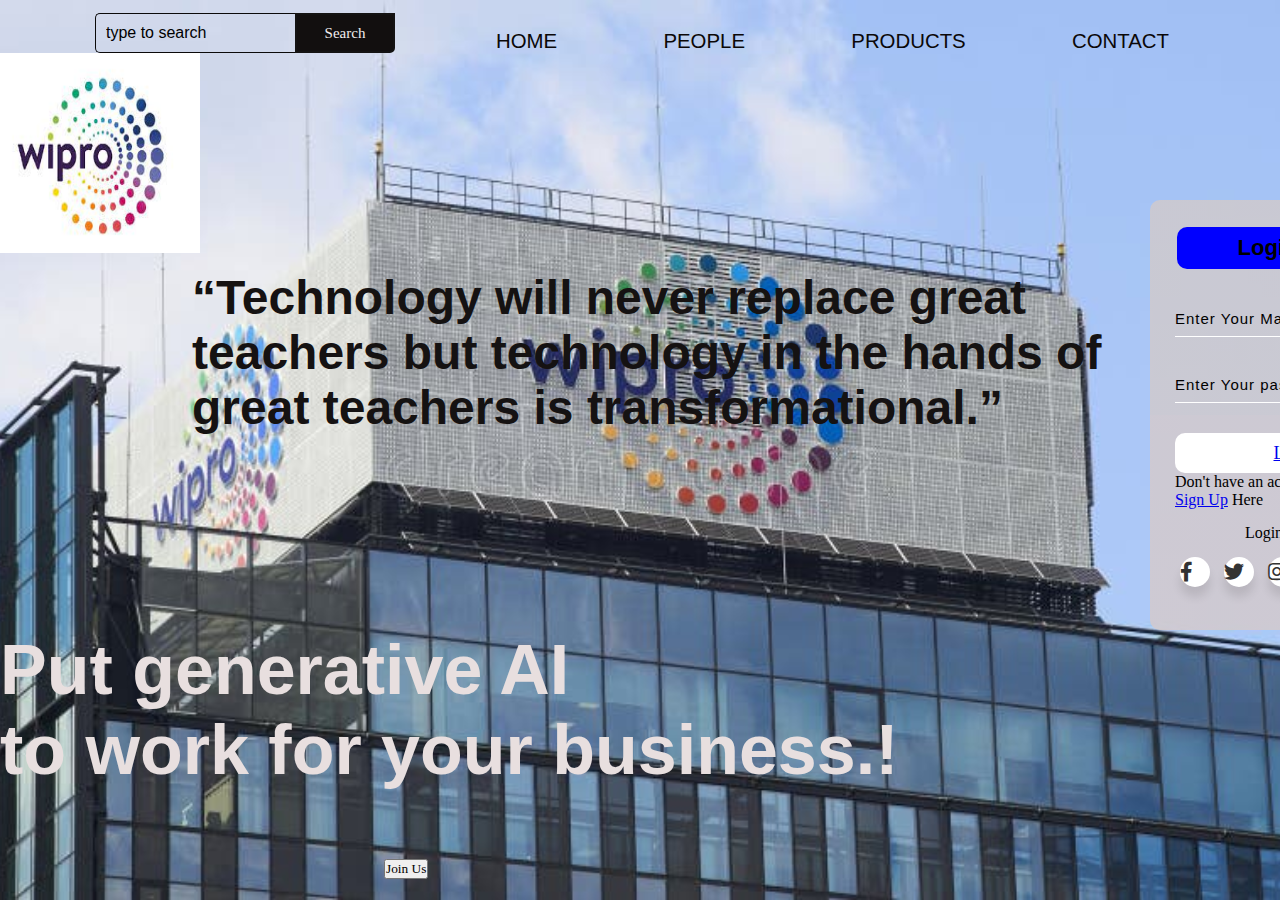
<file: project06/softapp/static/index.html>
<!DOCTYPE html>
<html lang="en">
<head>
    <meta charset="UTF-8">
    <link rel="stylesheet" href="style.css">
    <title>WIPRO</title>
   
<link rel='stylesheet' href='https://cdnjs.cloudflare.com/ajax/libs/font-awesome/5.15.1/css/all.min.css'>
</head>
<body>
    <header>
        <div class="main">
            <ul>
                <li><a href="index.html">HOME</a></li>
                <li><a href="people.html">PEOPLE</a></li>
                <li><a href="products.html">PRODUCTS</a></li>
                <li><a href="contact.html">CONTACT</a></li>
            </ul>
        </div>
        <div class="search" >
            <input class="srch" type="search" name="" placeholder="type to search">
            <a href="#"><button class="btn">Search</button></a>
        </div>
        <div class="logo">
            <img src="wipro.jpeg" alt="" width="200px" height="200px">
        </div>
        <div class="title">
            <h1><b>Put generative AI<br> to work for your business.!</b></h1>
        </div>
        <div class="button">
            <button type="button">Join Us</button>
        </div>
        <div class="form">
            <h2>Login Here</h2>
            <input type="email" name="email" placeholder="Enter Your Mail ID">
            <input type="password" name=" " placeholder="Enter Your password">
            <button class="btnn"><a href="#">Login</a></button>
            <p class="Link">Don't have an account<br>
            <a href="#">Sign Up</a> Here</p>
            <p class="liw">Login with email</p>
        
        <div class="wrapper">
            <a href="#" class="icon facebook">
              <div class="tooltip">Facebook</div>
              <span><i class="fab fa-facebook-f"></i></span>
            </a>
            <a href="#" class="icon twitter">
              <div class="tooltip">Twitter</div>
              <span><i class="fab fa-twitter"></i></span>
            </a>
            <a href="#" class="icon instagram">
              <div class="tooltip">Instagram</div>
              <span><i class="fab fa-instagram"></i></span>
            </a>
            <a href="#" class="icon github">
              <div class="tooltip">Github</div>
              <span><i class="fab fa-github"></i></span>
            </a>
            <a href="#" class="icon youtube">
              <div class="tooltip">Youtube</div>
              <span><i class="fab fa-youtube"></i></span>
            </a>
          </div>
          </div>

        <div class="t">
            <h1><b>“Technology will never replace great <br>teachers but technology in the hands of<br> great teachers is transformational.”</b></h1>
        </div>
       
</body>
</html>
</file>
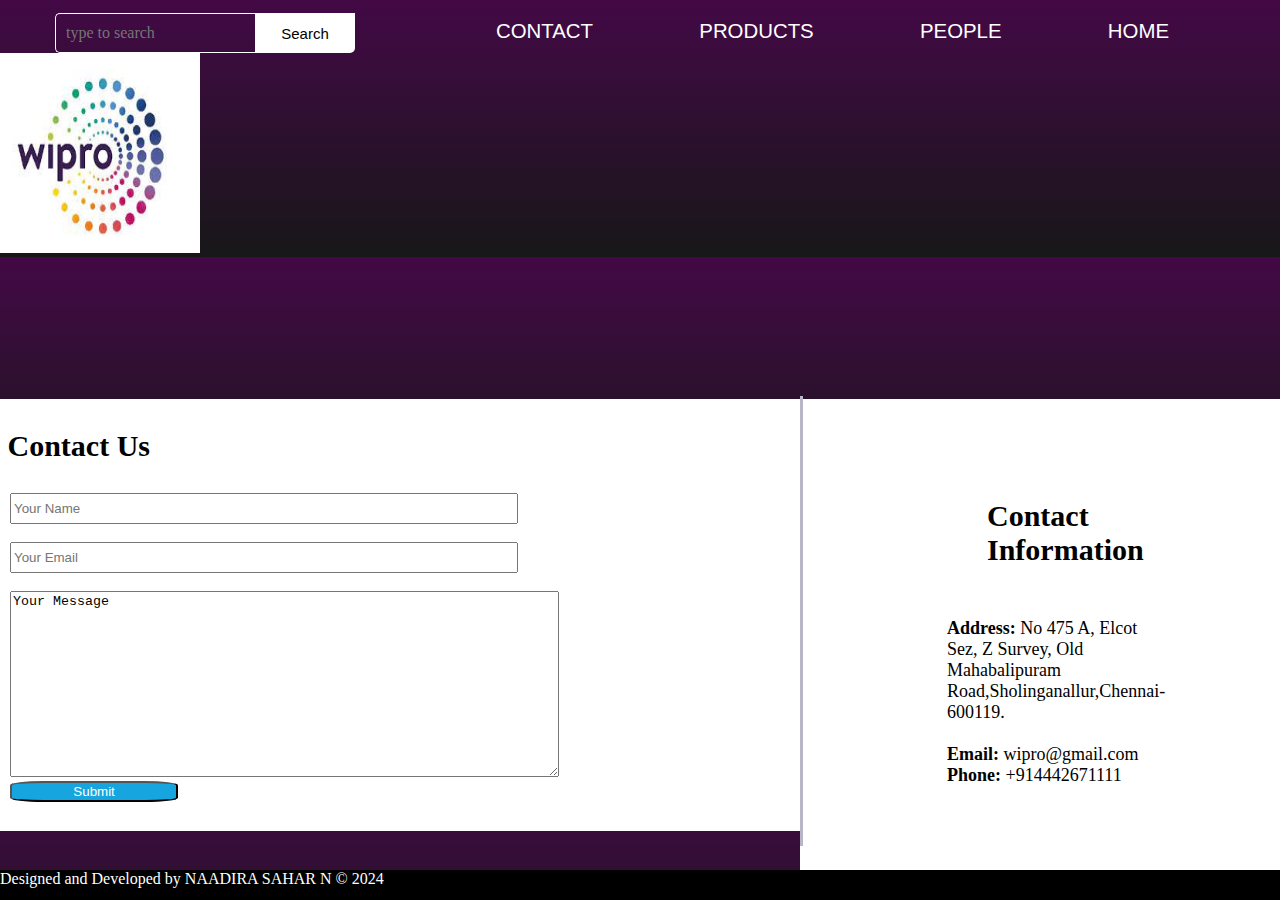
<file: project06/softapp/static/contact.html>
<!DOCTYPE html>
<html lang="en">
<head>
    <meta charset="UTF-8">
    <meta name="viewport" content="width=device-width, initial-scale=1.0">
    <title>contact</title>
    <style>
        h1{
        color: blue;
        font-size: 45px;
        font-family:Georgia, 'Times New Roman', Times, serif;
        position: absolute;
        top:35%;
        }
        body{
        background-color:silver;
        margin:0;
        }
        .navbar ul{
        list-style-type:none;
        background-color:darkblue;
        
        }
        .navbar a{
         color:white;
        text-decoration:none;
        padding:25px;
        display:flex;
        text-align:left;
        position: relative;
        font-size:20px;
        top:-95px;
        
        }
        .navbar a:hover{
         background-color:lightblue;
        size:60px;
        cursor: pointer;
        }
        .navbar li{
        float:right;
        }
        h2{
        color:white;
        font-family:monospace;
        font-size:60px;
        background-color:darkblue;
        }
        footer{

        background-color:black;
        height:30px;
        bottom:0;
        width:100%;
        color:white;
        position:absolute;
        
        }
        body{
      background: linear-gradient(rgb(67, 9, 70) , rgb(23, 23, 24) );
    }
    
ul{
    float: right;
    list-style-type: none;
    margin-top: 20px;
    min-height: 10%;
    margin-right: 60px;
    font-size: 17px;
}
ul li{
    display: inline-block;
}
ul li a{
    text-decoration: double;
    color: #ffffff;
    padding: 5px 50px;
    border: 1px solid transparent;
    transition: 0.5 ease;
    font-family: 'Franklin Gothic Medium', 'Arial Narrow', Arial, sans-serif;
    font-size: larger;
}

ul li a:hover{
    background-color: black;
    color: #fff;
}
.search{
    width: 330px;
    float:right;
    margin-right: 20px;
}
.srch{
    font-family: 'Times New Roman';
    width: 200px;
    height: 40px;
    background: transparent;
    border: 1px solid #fff;
    margin-top: 13px;
    color: black;
    border-right: none;
    font-size: 16px;
    float: left;
    padding: 10px;
    border-bottom-left-radius: 5px;
    border-top-left-radius: 5px;

}
.btn{
    width: 100px;
    height: 40px;
    background: #fff;
    border: 2px solid#ffffff;
    margin-top: 13px;
    color:black;
    font-size: 15px;
    border-bottom-right-radius: 5px;
    
}
.btn:focus{
    outline: none;
}
.srch:focus{
    outline: none;

}
  
        .coform {
            background-color: white;
            top:43%;
        }
        .coform form{
            position: absolute;
            top:45%;
        }
        .coform form h3{
            font-size:30px;
        }
        .coform form input{
            margin-left: 10px;
            width:500px;
            height:25px;
        }
        .coform form textarea{
            margin-left: 10px;
        }
        .coform form button{
            position: absolute;
            background-color:  rgb(22, 165, 222);
            color:white;
            border-radius: 20%;
            margin-left: 10px;
        }
        #submit{
            left:0px;
            width:20%;
        }
        .vl{
            position:absolute;
            border-left: 3px solid rgb(182, 182, 199);
            height: 450px;
            margin-left: 800px;
            top:44%;
        }
        #ci{
            font-size: 30px;
            margin-left: 40px;
        }
        .info{
            position:absolute;
            top:44.3%;
            font-size: 18px;
            background-color: white;
            padding:70px 250px 95px 147px ;
            margin-left: 800px;
        }
        .coform form{
            background-color: white;
            top:44.3%;
            margin-left: 0px;
            padding:0px 282px 50px 0px;
        }
    </style>
    </head>
    <body>
        <header>
            
            
                <div class="main">
                
                <ul>
                <li><a href="contact.html">CONTACT</a></li>
                <li><a href="products.html">PRODUCTS</a></li>
                <li><a href="people.html">PEOPLE</a></li>
                <li><a href="index.html">HOME</a></li>
                </ul>
            </div>
            <div class="search" >
                <input class="srch" type="search" name="" placeholder="type to search">
                <a href="#"><button class="btn">Search</button></a>
            </div>

            
            
     
            <div class="logo">
                <img src="wipro.jpeg" alt="" width="200px" height="200px">
            </div>
            <div class="coform">
            <form>
              <h3>&nbsp;Contact Us</h3>
              <input type="text" placeholder="Your Name"><br><br>
              <input type="text" placeholder="Your Email"><br><br>
              <textarea rows="12" cols="66" >Your Message
              </textarea><br>
              <button id="submit">Submit</button>
            </form>
        </div>
        <div class="info">
            <h3 id="ci" >Contact Information</h3><br>
            <b>Address: </b>No 475 A, Elcot Sez, Z Survey, Old Mahabalipuram Road,Sholinganallur,Chennai-600119. <br><br>
            <b>Email: </b>wipro@gmail.com<br>
            <b>Phone: </b>

            +914442671111
        </div>
        <div class="vl"></div>
    </div>
                <footer>
                    Designed and Developed by NAADIRA SAHAR N &copy; 2024
                    </footer>
                   
    </body>
    </html>
</file>
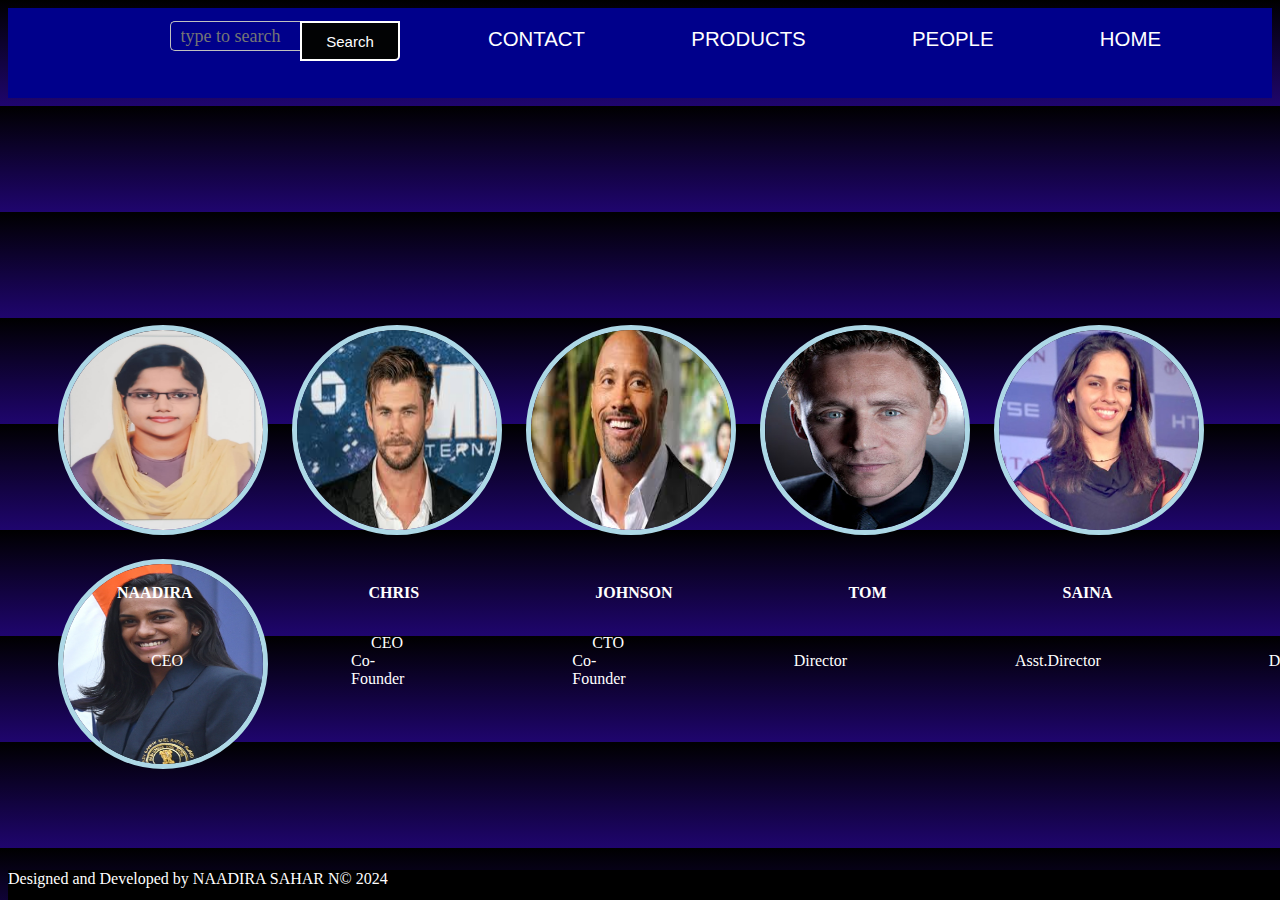
<file: project06/softapp/static/people.html>
<!DOCTYPE html>
<html lang="en">
<head>
    <meta charset="UTF-8">
    <meta name="viewport" content="width=device-width, initial-scale=1.0">
    <title>people</title>
    <style>
            body{
      background: linear-gradient(rgb(0, 0, 0) , rgb(31, 5, 110) );
    }
    
ul{
    float: right;
    list-style-type: none;
    margin-top: 20px;
    min-height: 10%;
    margin-right: 60px;
    font-size: 17px;
}
ul li{
    display: inline-block;
}
ul li a{
    text-decoration: double;
    color: #ffffff;
    padding: 5px 50px;
    border: 1px solid transparent;
    transition: 0.5 ease;
    font-family: 'Franklin Gothic Medium', 'Arial Narrow', Arial, sans-serif;
    font-size: larger;
}

ul li a:hover{
    background-color: black;
    color: #fff;
}
.search{
    width: 330px;
    float:right;
    margin-right: 20px;
}
.srch{
    font-family: 'Times New Roman';
    width: 200px;
    height: 40px;
    background: transparent;
    border: 1px solid #fff;
    margin-top: 13px;
    color: black;
    border-right: none;
    font-size: 16px;
    float: left;
    padding: 10px;
    border-bottom-left-radius: 5px;
    border-top-left-radius: 5px;

}
.btn{
    width: 100px;
    height: 40px;
    background: #fff;
    border: 2px solid#ffffff;
    margin-top: 13px;
    color:black;
    font-size: 15px;
    border-bottom-right-radius: 5px;
    
}
.btn:focus{
    outline: none;
}
.srch:focus{
    outline: none;

}
      
        footer{

        background-color:black;
        height:30px;
        bottom:0;
        width:100%;
        color:white;
        position:absolute;
        
        }
        header
        {
        background-color:darkblue;
        height:10vh;
        width:100%;
        color:white;
        }
        header h2{
        position:absolute;
        color:white;
        margin-top:10px;
        margin-left:10px;
        }
        .search input{
            width:18%;
            height: 30px;

        }
        .search button{
            color:white;
            background-color: rgb(2, 3, 4);
            padding: 5px;
            text-align: center;
        }
        .search input,button{
            position: absolute;
            right: 880px;
            font-size: 18px;
            border-color:silver;
        }
        .small
        {
           width:200px;
           height:200px;
           margin:10px;
        }
        .border{
        border-width:5px;
        border-color:lightblue;
        border-style:solid;
        border-radius:50%;
        }
        .cirpic{
            position:absolute;
            top:35%;
            margin-left: 40px;
            padding: 0px;
            
        }
        .text{
           position: absolute;
            top:55%;
            margin-left: 20px;
            font-size: 16px;
            
        }
        .text2{
            position:absolute;
            top:61%;
            margin-left:58px;
        }
    
    </style>
</head>
<body>
    <header>
        <div class="main">
        
        <ul>
        <li><a href="contact.html">CONTACT</a></li>
        <li><a href="products.html">PRODUCTS</a></li>
        <li><a href="people.html">PEOPLE</a></li>
        <li><a href="index.html">HOME</a></li>
        </ul>
    </div>
    <div class="search" >
        <input class="srch" type="search" name="" placeholder="type to search">
        <a href="#"><button class="btn">Search</button></a>
    </div>
        <div class="cirpic">
            <img class="small border" src="naadira.jpg" width="400px">
            <img class="small border" src="chris.jpeg" width="400px" >
            <img class="small border" src="johnson.jpeg" width="400px">
            <img class="small border" src="tom.JPG" width="400px" >
            <img class="small border" src="saina.jpg" width="400px">
            <img class="small border" src="SINDHU.jpg" width="400px" >
        </div>
        <div class ="text">
            <table cellpadding="87">
                <tr div class="head">
                    <th>NAADIRA</th>
                    <th>CHRIS</th>
                    <th>JOHNSON</th>
                    <th>TOM</th>
                    <th>SAINA</th>
                    <th>SINDHU</th>
                </tr>
            </table>
        </div>
        <div class="text2">
            <table cellpadding="83">
                <tr>
                    <td>CEO</td>
                    <td>&nbsp;&nbsp;&nbsp;&nbsp;&nbsp;CEO<br>Co-Founder</td>
                    <td>&nbsp;&nbsp;&nbsp;&nbsp;&nbsp;CTO<br>Co-Founder</td>
                    <td>Director</td>
                    <td>Asst.Director</td>
                    <td>Dy.Director</td>
                </tr>
            </table>
        </div>
    
            <footer>
                Designed and Developed by NAADIRA SAHAR N&copy; 2024
                </footer>
               
</body>
</html>
</file>
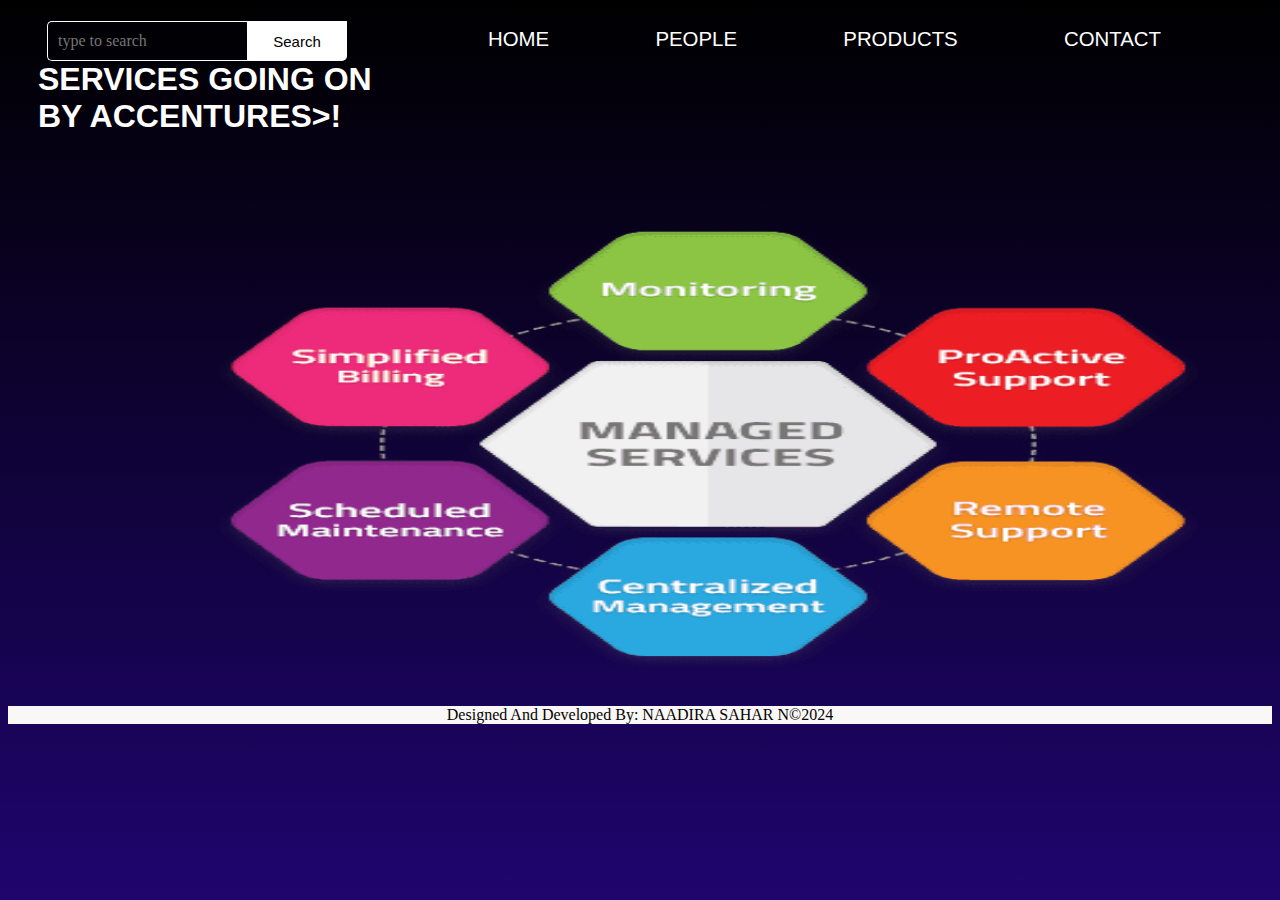
<file: project06/softapp/static/products.html>
<html>
  <head>
    <title>services</title>
    
    <style>
                body{
                background: linear-gradient(rgb(0, 0, 0) , rgb(31, 5, 110) );
                }
                
            ul{
                float: right;
                list-style-type: none;
                margin-top: 20px;
                min-height: 10%;
                margin-right: 60px;
                font-size: 17px;
            }
            ul li{
                display: inline-block;
            }
            ul li a{
                text-decoration: double;
                color: #ffffff;
                padding: 5px 50px;
                border: 1px solid transparent;
                transition: 0.5 ease;
                font-family: 'Franklin Gothic Medium', 'Arial Narrow', Arial, sans-serif;
                font-size: larger;
            }

            ul li a:hover{
                background-color: black;
                color: #fff;
            }
            .search{
                width: 330px;
                float:right;
                margin-right: 20px;
            }
            .srch{
                font-family: 'Times New Roman';
                width: 200px;
                height: 40px;
                background: transparent;
                border: 1px solid #fff;
                margin-top: 13px;
                color: black;
                border-right: none;
                font-size: 16px;
                float: left;
                padding: 10px;
                border-bottom-left-radius: 5px;
                border-top-left-radius: 5px;

            }
            .btn{
                width: 100px;
                height: 40px;
                background: #fff;
                border: 2px solid#ffffff;
                margin-top: 13px;
                color:black;
                font-size: 15px;
                border-bottom-right-radius: 5px;
                
            }
            .btn:focus{
                outline: none;
            }
            .srch:focus{
                outline: none;

            }

footer {
    background-color: #faf7f7;
    color: #040303;
    text-align: center;

    }
   
footer p{
  padding: 0px;
}  
.im{
margin: 35px;
margin-left: 200px;
}
.h1{
    font-size: medium;
    font-family: Arial, Helvetica, sans-serif;
    color: #fff;
    padding: 30px;
    margin-right: 20%;
}

    </style>
  </head>
<body>
  <header>
    <div class="main">
        <ul>
            <li><a href="index.html">HOME</a></li>
            <li><a href="people.html">PEOPLE</a></li>
            <li><a href="products.html">PRODUCTS</a></li>
            <li><a href="contact.html">CONTACT</a></li>
        </ul>
    </div>
    
    <div class="search" >
        <input class="srch" type="search" name="" placeholder="type to search">
        <a href="#"><button class="btn">Search</button></a>
    </div>
   <div class="h1">
    <h1> SERVICES GOING ON BY ACCENTURES>!</h1>
    </div>
    <div class="im">
<img src="product.png" alt="" width="1000px" height="450px">
</div>
  <footer>
    <p>Designed And Developed By: NAADIRA SAHAR N&copy;2024</p>
</footer>

</body>
</html>
</file>
<file: project06/softapp/static/style.css>
*{
    margin: 0px;
    padding: 0px;
    font-family: century;
}
header{
    background-image: url(logo.jpg);
    height: 100vh;
    background-size: cover;
    min-height: 100px;
    background-position: center;
    background-blend-mode: lighten;
    opacity: 50px;
    filter: brightness(60px);
}
ul{
    float: right;
    list-style-type: none;
    margin-top: 30px;
    min-height: 400px;
    margin-right: 60px;
    font-size: 17px;
}
ul li{
    display: inline-block;
}
ul li a{
    text-decoration: double;
    color: #0b0808;
    padding: 5px 50px;
    border: 1px solid transparent;
    transition: 0.5 ease;
    font-family: 'Franklin Gothic Medium', 'Arial Narrow', Arial, sans-serif;
    font-size: larger;
}

ul li a:hover{
    background-color: black;
    color: #0a0909;
}
.search{
    width: 330px;
    float:right;
    margin-right: 20px;
}
.srch{
    font-family: 'Times New Roman';
    width: 200px;
    height: 40px;
    background: transparent;
    border: 1px solid #0b0a0a;
    margin-top: 13px;
    color: black;
    border-right: none;
    font-size: 16px;
    float: left;
    padding: 10px;
    border-bottom-left-radius: 5px;
    border-top-left-radius: 5px;

}
.btn{
    width: 100px;
    height: 40px;
    background: #120f0f;
    border: 2px solid#141313;
    margin-top: 13px;
    color:rgb(241, 237, 237);
    font-size: 15px;
    border-bottom-right-radius: 5px;
    border-bottom-right-radius: 5px;
}
.btn:focus{
    outline: none;
}
.srch:focus{
    outline: none;

}
.logo img{
    float: inline-start;
    padding: 0px;
}
.title{
    position: absolute;
    left: 0%;
    top: 70%;
}
.title h1 b{
    color: #e8dfdf;
    font-size: 70px;
    font-family: 'Gill Sans', 'Gill Sans MT',  'Trebuchet MS', sans-serif;
}
.button {
    position: absolute;
    left: 30%;
    top: 95%;   
    width: 500px;
    border-radius: 50px;
    border: 2px;
    font-weight: 600;
    font-size: 20px;
}
.button .button{
transition: 0.5s;
}
.form
{
    width: 250px;
    height: 380px;
    background: linear-gradient(to top, rgba(214, 202, 202, 0.8)50%,rgba(210, 202, 202, 0.8)50%);
    position: absolute;
    top: 200px;
    left: 1150px;
    border-radius: 10px;
    padding: 25px;
}
.form h2{
    width: 220px;
    font-family: sans-serif;
    color: black;
    text-align: center;
    color: black;
    font-size: 22px;
    background-color: blue;
    border-radius: 10px;
    margin: 2px;
    padding: 8px;
}
.form input{
    width: 240px;
    height: 35px;
    background: transparent;
    border-bottom: 1px solid white;
    border-top: none;
    border-right: none;
    border-left: none;
    color: black;
    font-size: 15px;
    letter-spacing: 1px;
    margin-top: 30px;
    font-family: sans-serif;
}
.t{
    position: absolute;
    left: 15%;
    top: 30%;
}
.t h1 b{
    color: #151212;
    font-size: 48px;
    font-family: Arial, Helvetica, sans-serif;
}
.form input:focus{
    outline: none;
}
::placeholder{
    color: black;
    font-family: Arial;
}
.btnn{
    width: 240px;
    height: 40px;
    background: white;
    border: none;
    margin-top: 30px;
    font-size: 18px;
    border-radius: 10px;
    cursor: pointer;
    color: black;
}
.btnn:hover{
    background: black;color: #fff   ;
}
.form .link{
    font-family: Arial, Helvetica, sans-serif;
    font-size: 17px;
    padding-top: 20px;
    text-align: center;

}
.liw{
    padding-top: 15px;
    padding-bottom: 10px;
    text-align: center;
}
.wrapper .icon{
    position: relative;
    background-color: #ffffff;
    border-radius: 50%;
    margin: 5px;
    width: 30px;
    height: 30px;
    line-height: 30px;
    font-size: 20px;
    display: inline-block;
    align-items: center;
    box-shadow: 0 10px 10px rgba(0, 0, 0, 0.1);
    cursor: pointer;
    transition: all 0.2s cubic-bezier(0.68, -0.55, 0.265, 1.55);
    color: #333;
    text-decoration: none;
  }
  .wrapper .tooltip {
    position: absolute;
    top: 0;
    line-height: 1.5;
    font-size: 14px;
    background-color: #ffffff;
    color: #ffffff;
    padding: 5px 8px;
    border-radius: 5px;
    box-shadow: 0 10px 10px rgba(0, 0, 0, 0.1);
    opacity: 0;
    pointer-events: none;
    transition: all 0.3s cubic-bezier(0.68, -0.55, 0.265, 1.55);
  }
  .wrapper .tooltip::before {
    position: absolute;
    content: "";
    height: 8px;
    width: 8px;
    background-color: #ffffff;
    bottom: -3px;
    left: 100%;
    transform: translate(-50%) rotate(45deg);
    transition: all 0.3s cubic-bezier(0.68, -0.55, 0.265, 1.55);
  }
  .wrapper .icon:hover .tooltip {
    top: -45px;
    opacity: 1;
    visibility: visible;
    pointer-events: auto;
  }
  .wrapper .icon:hover span,
  .wrapper .icon:hover .tooltip {
    text-shadow: 0px -1px 0px rgba(0, 0, 0, 0.1);
  }
  .wrapper .facebook:hover,
  .wrapper .facebook:hover .tooltip,
  .wrapper .facebook:hover .tooltip::before {
    background-color: #3b5999;
    color: #ffffff;
  }
  .wrapper .twitter:hover,
  .wrapper .twitter:hover .tooltip,
  .wrapper .twitter:hover .tooltip::before {
    background-color: #46c1f6;
    color: #ffffff;
  }
  .wrapper .instagram:hover,
  .wrapper .instagram:hover .tooltip,
  .wrapper .instagram:hover .tooltip::before {
    background-color: #e1306c;
    color: #ffffff;
  }
  .wrapper .github:hover,
  .wrapper .github:hover .tooltip,
  .wrapper .github:hover .tooltip::before {
    background-color: #333333;
    color: #ffffff;
  }
  .wrapper .youtube:hover,
  .wrapper .youtube:hover .tooltip,
  .wrapper .youtube:hover .tooltip::before {
    background-color: #de463b;
    color:#ffffff;
  }
</file>
